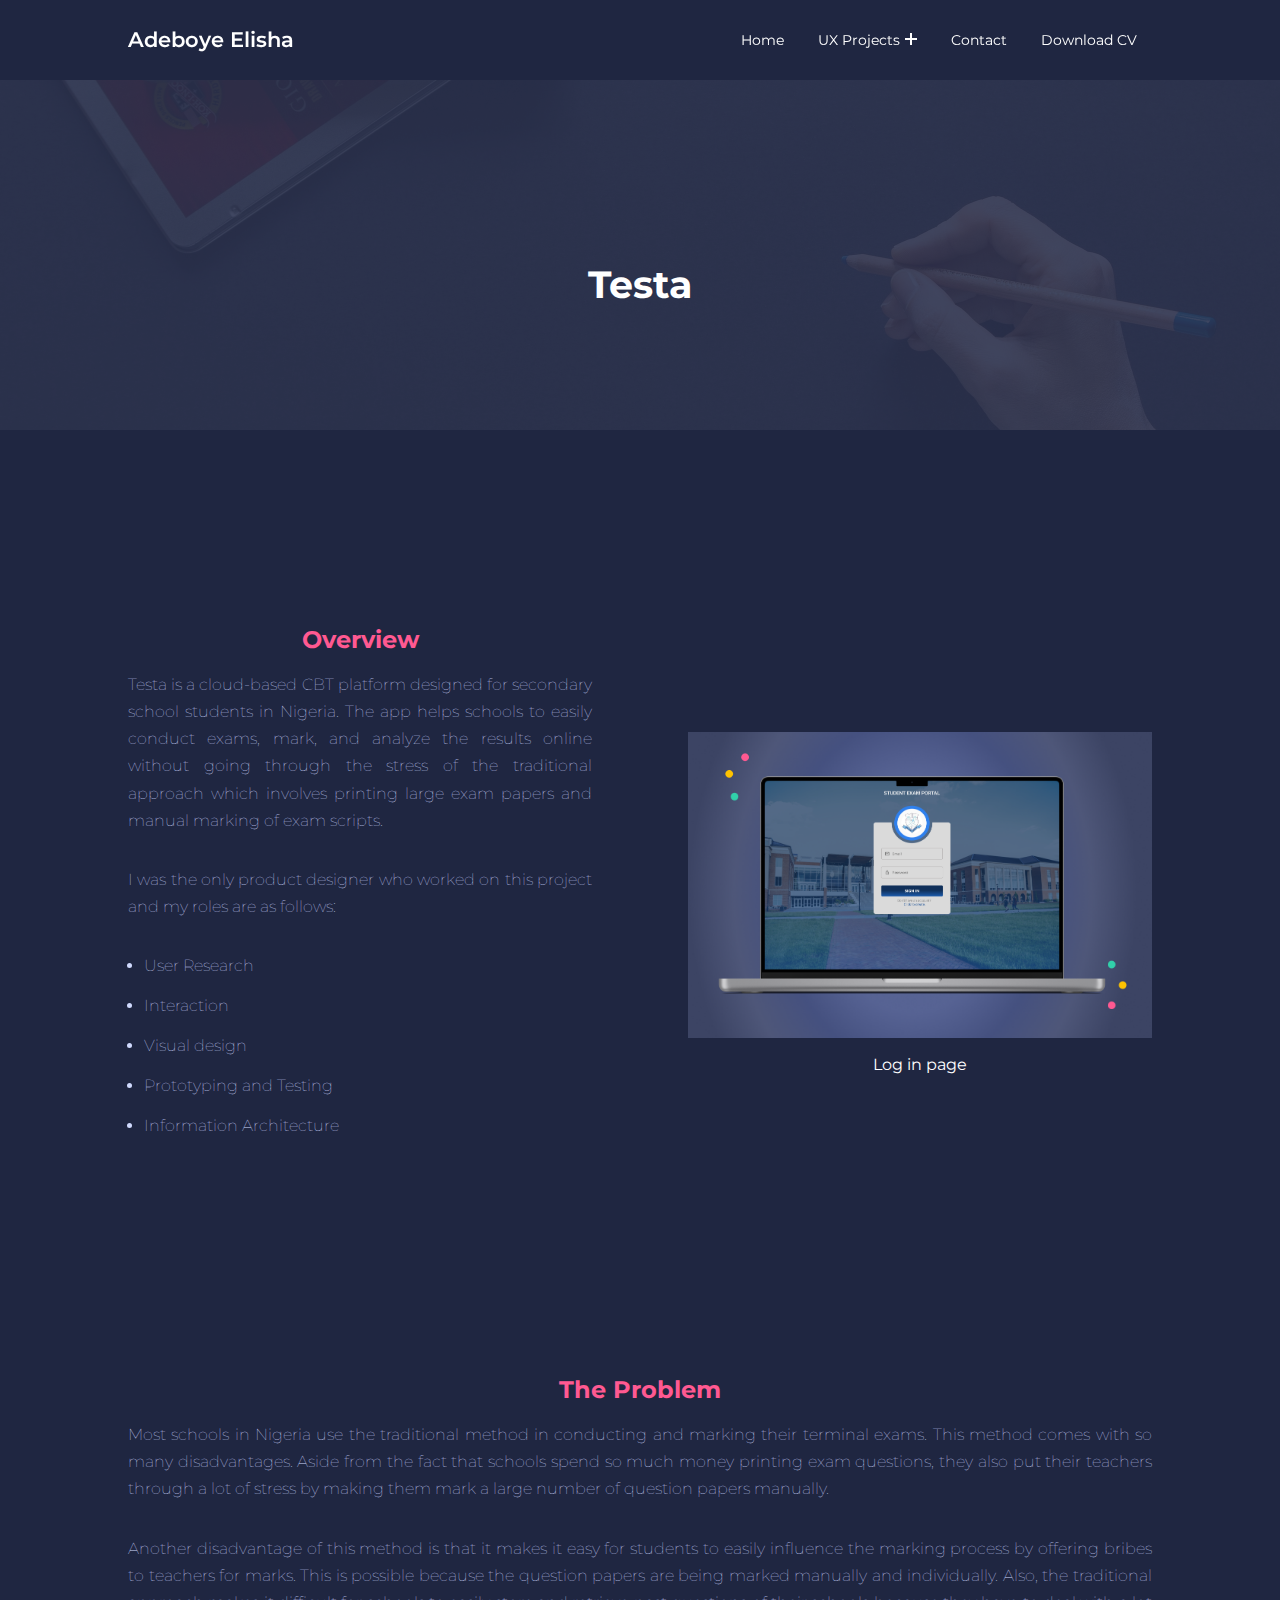
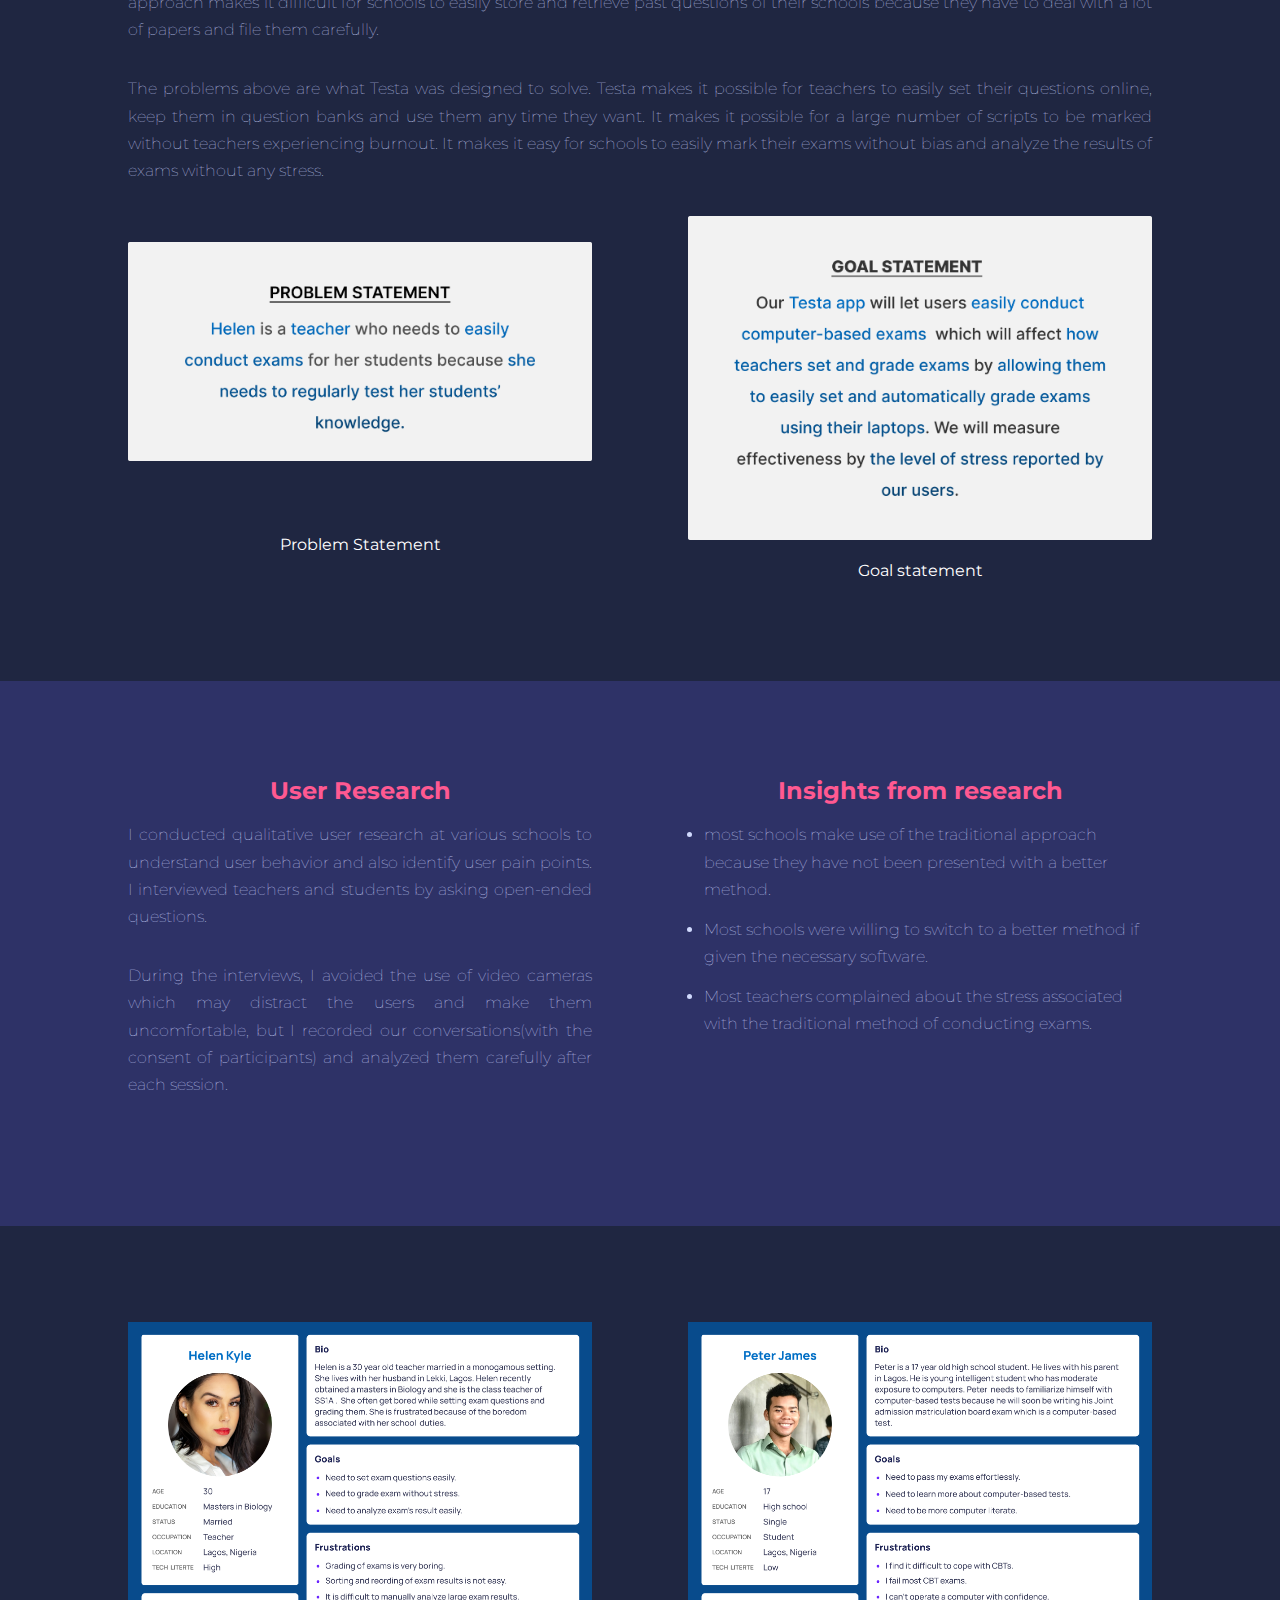
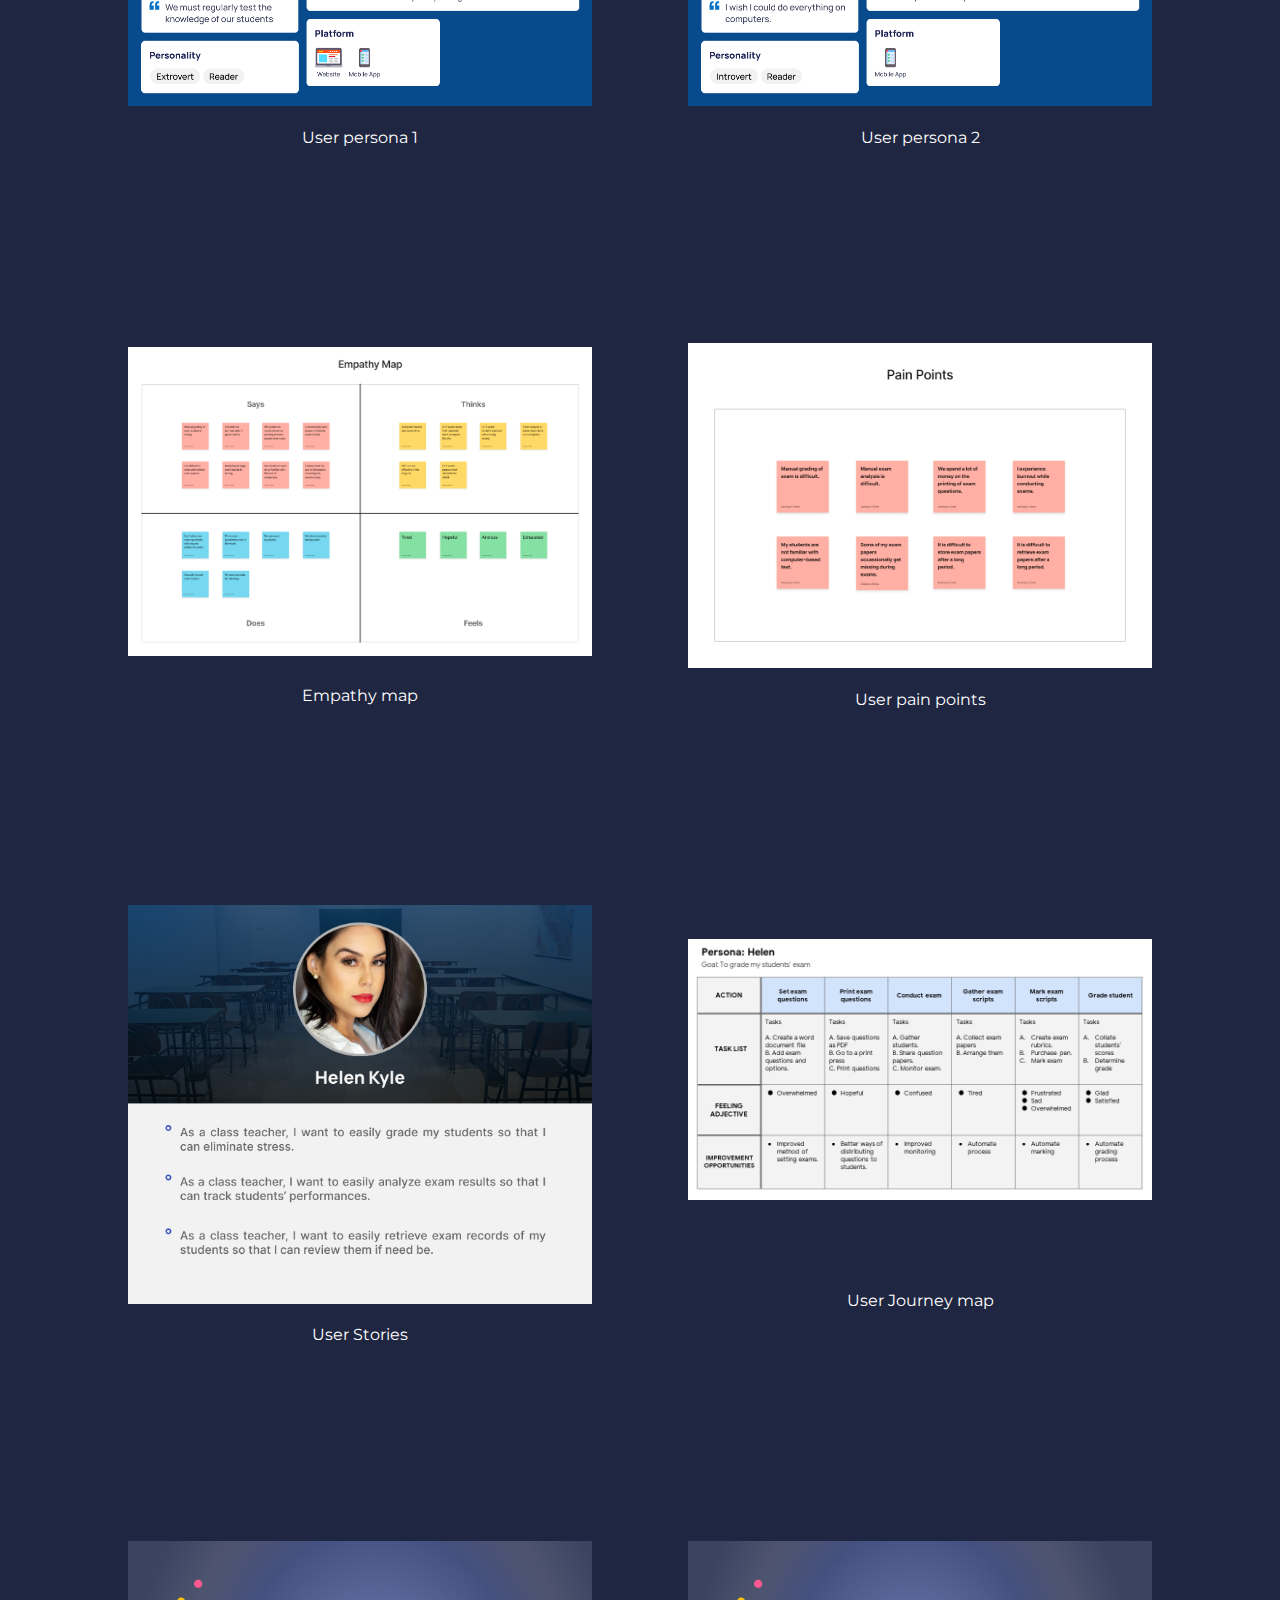
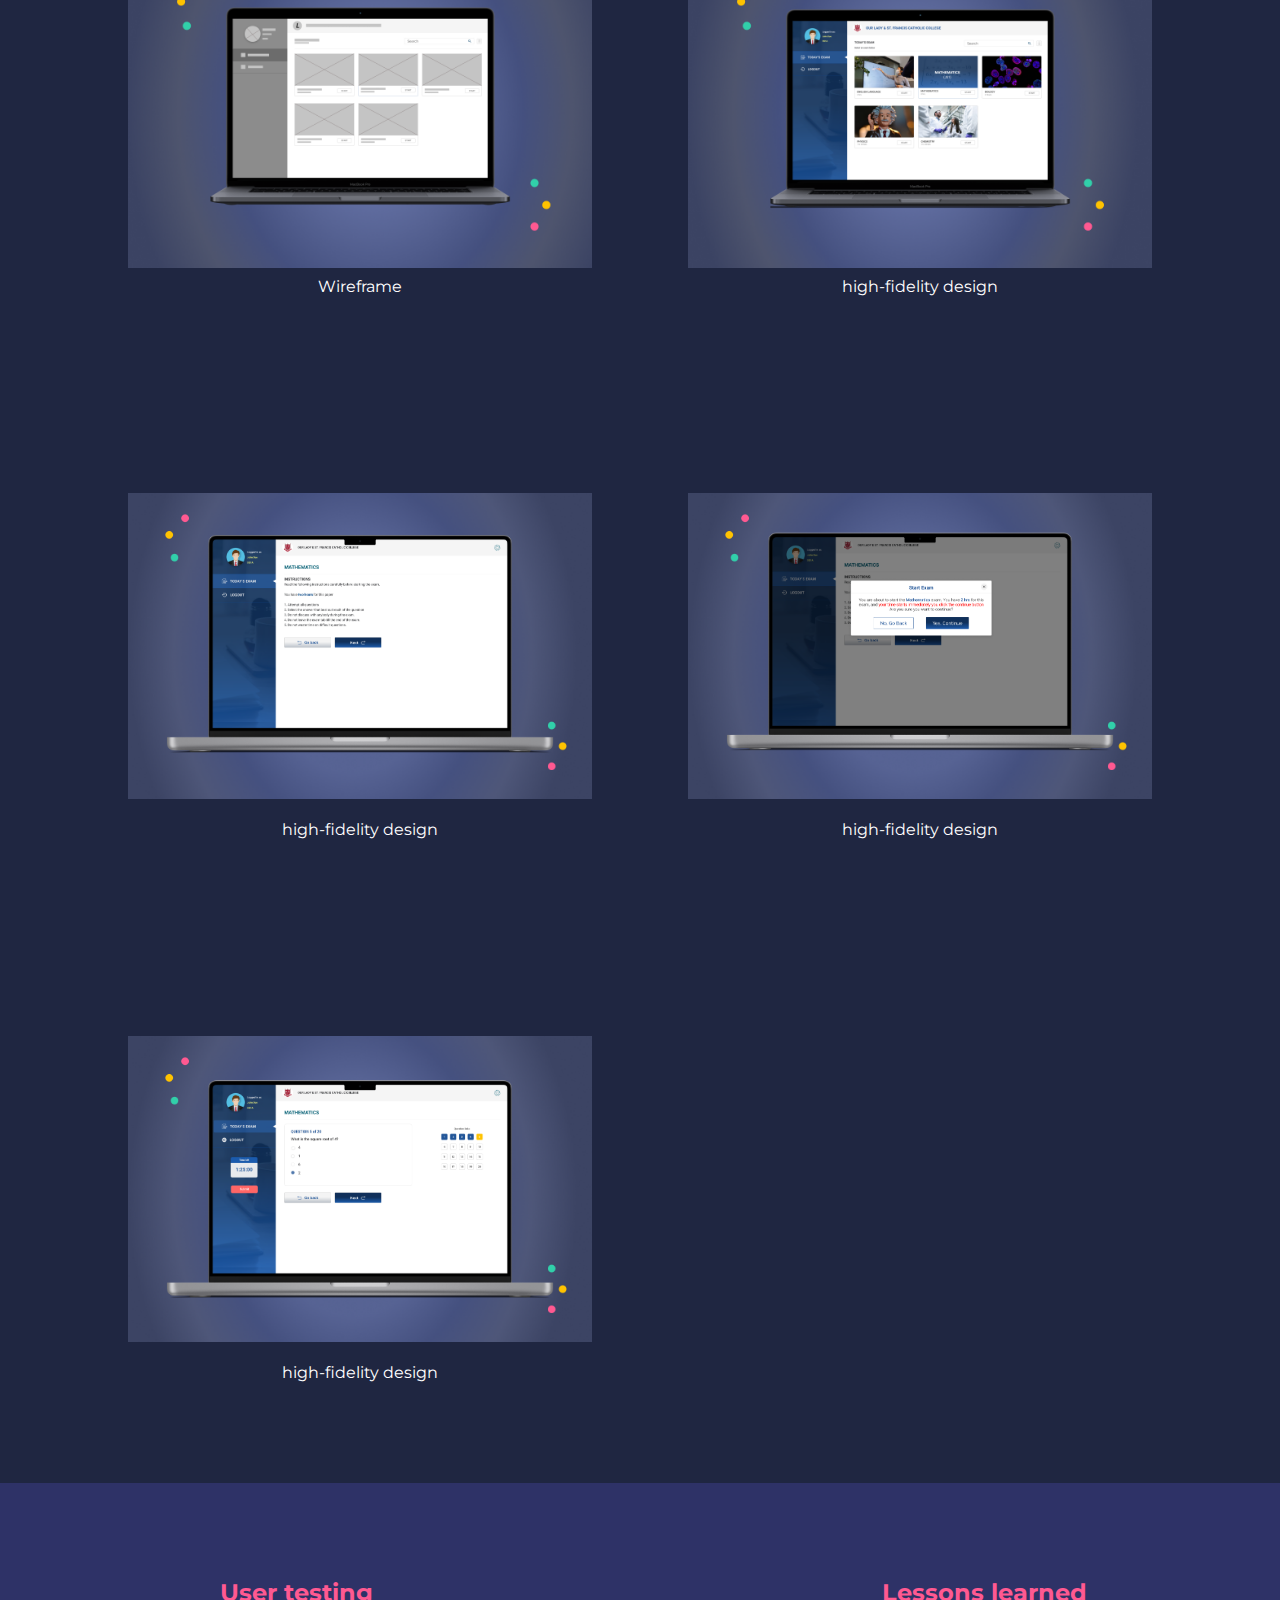
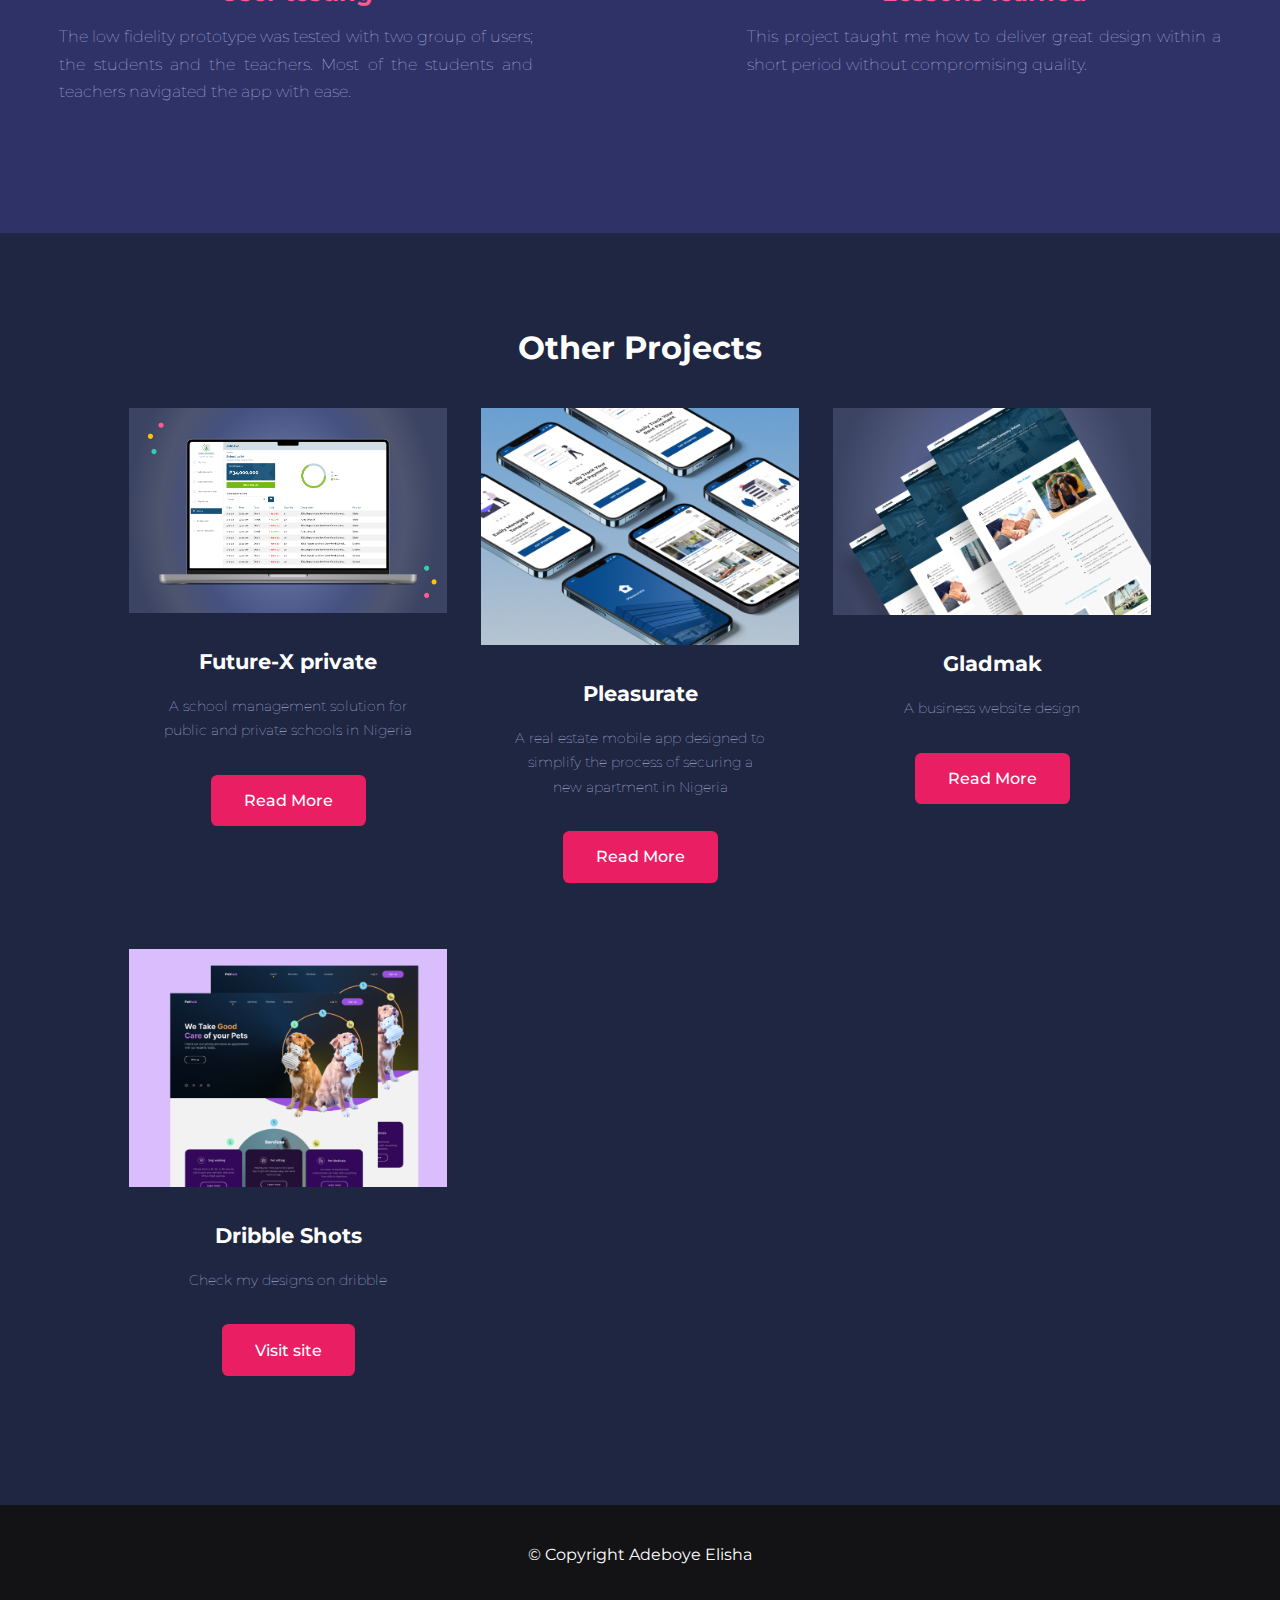
<file: testa.html>
<!DOCTYPE html>
<html lang="en">
<head>
    <meta charset="UTF-8">
    <meta http-equiv="X-UA-Compatible" content="IE=edge">
    <meta name="viewport" content="width=device-width, initial-scale=1.0">
    <title>Adexmedia's portfolio</title>
    <link rel="stylesheet" href="./css/style.css">
    <link rel="stylesheet" href="./css/project.css">
    <!--ICON SCOUT CDN-->
    <link rel="stylesheet" href="https://unicons.iconscout.com/release/v2.1.6/css/unicons.css">
    <!--Google fonts-->
    <link rel="preconnect" href="https://fonts.googleapis.com">
    <link rel="preconnect" href="https://fonts.gstatic.com" crossorigin>
    <link href="https://fonts.googleapis.com/css2?family=Montserrat:wght@300;400;500;600;700;800;900&display=swap" rel="stylesheet">
    <!-- <link href="assets/aos/aos.css" rel="stylesheet">  --> 
    <link href="assets/boxicons/css/boxicons.min.css" rel="stylesheet">
</head>


<body>
     <!-- navigation menu end -->  
     <section class="header2">
        <h1>Testa</h1>
          <div class="header">
            <div>
              <div class="header-main container">
                  <div class="logo">
                    <a href="index.html">Adeboye Elisha</a>
                  </div>
                  <div class="open-nav-menu">
                    <span></span>
                  </div>
                  <div class="menu-overlay">
                  </div>
                  <!-- navigation menu start -->
                  <nav class="nav-menu">
                    <div class="close-nav-menu">
                      <img src="images/close.svg" alt="close">
                    </div>
                    <ul class="menu">
                        <li class="menu-item">
                            <a href="index.html">Home</a>
                        </li>
                        <li class="menu-item menu-item-has-children">
                            <a href="#" data-toggle="sub-menu">UX Projects<i class="plus"></i></a>
                            <ul class="sub-menu">
                              <li class="menu-item"><a href="futurex.html">Future-X private</a></li>
                              <li class="menu-item"><a href="pleasurate.html">Pleasurate</a></li>
                              <li class="menu-item"><a href="testa.html">Testa</a></li>
                              <li class="menu-item"><a href="gladmak.html">Gladmak</a></li>
                              <li class="menu-item"><a href="https://dribbble.com/shots/19212191-Pethub">Dribble shots</a></li> 
                            </ul>
                        </li> 
                        <!--  
                        <li class="menu-item menu-item-has-children">
                            <a href="#" data-toggle="sub-menu">Frontend Projects<i class="plus"></i></a>
                            <ul class="sub-menu">
                                <li class="menu-item"><a href="https://adexfit.github.io/landing-page">Huddle</a></li>
                                <li class="menu-item"><a href="https://github.com/adexfit/react-tic-tac-game">React Tic-tac</a></li>
                                <li class="menu-item"><a href="https://adexfit.github.io/responsive-form/">Responsive form</a></li>
                            </ul>
                        </li>
                        -->   
                        <li class="menu-item">
                            <a href="index.html#contact">Contact</a>
                        </li>
                        <li class="menu-item">
                            <a href="AdeboyeElishaResume2022.pdf">Download CV</a>
                        </li>
                    </ul>
                  </nav>
                </div>
              </div>
            </div>
          </section>
    
  
    <!-- navigation menu end -->    
  


    <section>
        <div class="container two__column">
          <div class="text__column">
            <h2 class="colored_heading">Overview</h2>
            <p>
                Testa is a cloud-based CBT platform designed for secondary school students in Nigeria. The app helps schools to easily conduct exams, mark, and analyze the results online without going through the stress of the traditional approach which involves printing large exam papers and manual marking of exam scripts.
            </p>
            <p>
                I was the only product designer who worked on this project and my roles are as follows: 
                <ol class="list">
                  <li>User Research</li>
                  <li>Interaction</li>
                  <li>Visual design</li>
                  <li>Prototyping and Testing</li>
                  <li>Information Architecture</li>
                </ol>
            </p>
            
          </div>
          <div class="image__column">
            <a href="./images/loginInit.png" target="_blank"><img src="./images/loginInit.png" alt="">
              <figcaption style="text-align: center;">Log in page</figcaption>
            </a>
            
          </div>
  
        </div>
      </section>

      <section>
        <div class="text__column container">
            <h2 class="colored_heading">The Problem</h2>
            <p>Most schools in Nigeria use the traditional method in conducting and marking their terminal exams. This method comes with so many disadvantages.
                Aside from the fact that schools spend so much money printing exam questions, they also put their teachers through a lot of stress by making them mark a large number of question papers manually.
            </p>
            <p>
                Another disadvantage of this method is that it makes it easy for students to easily influence the marking process by offering bribes to teachers for marks.
                This is possible because the question papers are being marked manually and individually. Also, the traditional approach makes it difficult for schools to easily store and retrieve past questions of their schools because they have to deal with a lot of papers and file them carefully.
            </p>
            <p>
                The problems above are what Testa was designed to solve. Testa makes it possible for teachers to easily set their questions online, keep them in question banks and use them any time they want. It makes it possible for a large number of scripts to be marked without teachers experiencing burnout. It makes it easy for schools to easily mark their exams without bias and analyze the results of exams without any stress.
            </p>
        </div>

        <div class="container two__column">
          <div class="image__column">
              <a href="./images/testa_problem_statement.png" target="_blank"><img src="./images/testa_problem_statement.png" alt=""></a>
              <figcaption>Problem Statement</figcaption>
          </div>
          <div class="image__column">
              <a href="./images/testa_goal_statement.png" target="_blank"><img src="./images/testa_goal_statement.png" alt=""></a>
              <figcaption>Goal statement</figcaption>
          </div>
        </div>
      </section>


      <section class="light__background">
        <div class="container two__column">
            <div class="text__column">
                <h2 class="colored_heading">User Research</h2>
                <p>
                    I conducted qualitative user research at various schools to understand user behavior and also identify user pain points. I interviewed teachers and students by asking open-ended questions.
                </p>
                <p>
                    During the interviews, I avoided the use of video cameras which may distract the users and make them uncomfortable, but I recorded our conversations(with the consent of participants) and analyzed them carefully after each session.
                </p>
            </div>
          <div class="text__column">
            <h2 class="colored_heading">Insights from research</h2>
            <ol class="list">
              <li>most schools make use of the traditional approach because they have not been presented with a better method.
              </li>
              <li>Most schools were willing to switch to a better method if given the necessary software.
              </li>
              <li>Most teachers complained about the stress associated with the traditional method of conducting exams.
              </li>
            </ol>
          </div>
        </div>
      </section>

      <section>
        <div class="container two__column">
              <div class="image__column">
                  <a href="./images/testa_persona1.png" target="_blank"><img src="./images/testa_persona1.png" alt=""></a>
                  <figcaption>User persona 1</figcaption>
              </div>
              <div class="image__column">
                  <a href="./images/tenantpersona2.jpg" target="_blank"><img src="./images/tenantpersona2.jpg" alt=""></a>
                  <figcaption>User persona 2</figcaption>
              </div>

            <!--
            <div class="image__column">
                <a href="./images/palette.svg"><img src="./images/palette.svg" alt=""></a>
                <figcaption>color palette</figcaption>
            </div> -->
        </div>
      </section>

      <section>
        <div class="container two__column">
              <div class="image__column">
                  <a href="./images/testa_empathy_map.png" target="_blank"><img src="./images/testa_empathy_map.png" alt=""></a>
                  <figcaption>Empathy map</figcaption>
              </div>
              
              <div class="image__column">
                  <a href="./images/testa_painpoint.png" target="_blank"><img src="./images/testa_painpoint.png" alt=""></a>
                  <figcaption>User pain points</figcaption>
              </div> 
        </div>
      </section>

      <section>
        <div class="container two__column">
              <div class="image__column">
                  <a href="./images/test_stories.png" target="_blank"><img src="./images/test_stories.png" alt=""></a>
                  <figcaption>User Stories</figcaption>
              </div>

              <div class="image__column">
                  <a href="./images/testa_journey_map.png" target="_blank"><img src="./images/testa_journey_map.png" alt=""></a>
                  <figcaption>User Journey map</figcaption>
              </div>

        </div>
      </section>

      <section>
        <div class="container two__column">
          <div class="image__column">
            <a href="./images/wireframe2.png" target="_blank"><img src="./images/wireframe2.png" alt=""></a>
            <caption>Wireframe</caption>
          </div>
          <div class="image__column">
            <a href="./images/testahd.png" target="_blank"><img src="./images/testahd.png" alt=""></a>
            <caption>high-fidelity design</caption>    
          </div>
  
        </div>
      </section>

      <section>
        <div class="container two__column">
              <div class="image__column">
                  <a href="./images/cbt3.png" target="_blank"><img src="./images/cbt3.png" alt=""></a>
                  <figcaption>high-fidelity design</figcaption>
              </div>
              
              <div class="image__column">
                  <a href="./images/cbt4.png" target="_blank"><img src="./images/cbt4.png" alt=""></a>
                  <figcaption>high-fidelity design</figcaption>
              </div> 
        </div>
      </section>

      <section>
        <div class="container two__column">
              <div class="image__column">
                  <a href="./images/cbt5.png" target="_blank"><img src="./images/cbt5.png" alt=""></a>
                  <figcaption>high-fidelity design</figcaption>
              </div>
              
          <!--    <div class="image__column">
                  <a href="./images/testa_painpoint.png"><img src="./images/testa_painpoint.png" alt=""></a>
                  <figcaption>User pain points</figcaption>
              </div> -->
        </div>
      </section>

    <section class="light__background">
        <div class="two__column">
            <div class="text__column container">
            <h2 class="colored_heading">User testing</h2>
            <p>
                The low fidelity prototype was tested with two group of users; the students and the teachers. Most of the students and teachers navigated the app with ease.
            </p>
            </div>

            <div class="text__column container">
            <h2 class="colored_heading">Lessons learned</h2>
            <p>
                This project taught me how to deliver great design within a short period without compromising quality.
            </p>
            </div>
        </div>
    </section>


    <section class="portfolio">
        <h2> Other Projects</h2>
        <div class="container portfolio__container">
            <article class="project">
              <div class="project__image">
                  <img src="images/futurebilling2.png" alt="#">
              </div>
              <div class="project__info">
                  <h4>Future-X private</h4>
                  <p>A school management solution for public and private schools in Nigeria</p>
                  <a href="futurex.html" class="btn btn-primary">Read More</a>
              </div>
            </article>
  
            <article class="project">
              <div class="project__image">
                  <img src="images/pleasuratehd.png" alt="#">
              </div>
              <div class="project__info">
                  <h4>Pleasurate</h4>
                  <p>A real estate mobile app designed to simplify the process of securing a new apartment in Nigeria</p>
                  <a href="pleasurate.html" class="btn btn-primary">Read More</a>
              </div>
            </article>

            <article class="project">
              <div class="project__image">
                  <img src="images/gladmak_intro.png" alt="#">
              </div>
              <div class="project__info">
                  <h4>Gladmak</h4>
                  <p>A business website design</p>
                  <a href="gladmak.html" class="btn btn-primary">Read More</a>
              </div>
            </article>

            <article class="project">
              <div class="project__image">
                  <img src="images/pethub.png" alt="#">
              </div>
              <div class="project__info">
                  <h4>Dribble Shots</h4>
                  <p>Check my designs on dribble</p>
                  <a href="https://dribbble.com/shots/19212191-Pethub" class="btn btn-primary" target="_blank">Visit site</a>
              </div>
            </article>
  
        </div>
    </section>





    <footer>
        © Copyright Adeboye Elisha
      </footer>
    
      <script src="https://unpkg.com/aos@next/dist/aos.js"></script>
   <!--   <script>
        AOS.init();
      </script> -->
      <script src="main.js"></script>
    </body>
</html>
</file>
<file: css/style.css>
* {
  margin: 0;
  padding: 0;
  list-style: none;
  text-decoration: none;
  outline: 0;
  box-sizing: border-box;
}

/* =========== Our variables =========*/

:root {
  --color-primary: #131725;
  --color-success: #00bf8e;
  --color-warning: #f7c94b;
  --color-danger: #e91e63; /*#e91e63  */
  --color-hover: #e9608e; /* #e91e63  */
  --color-danger-variant: rgba(247, 88, 66, 0.4);
  --color-white: #fff;
  --color-light: rgba(255, 255, 255, 0.7);
  --color-black: #000;
  --color-black2: #131315;
  --color-bg: #1f2641; /* #1f2641 */
  --color-bg1: #2e3267;
  --color-bg2: #424890;

  --container-width-lg: 80%;
  --container-width-md: 90%;
  --container-width-sm: 94%;

  --transition: all 400ms ease;
}

/* --color-primary: #6c63ff;
--color-success: #00bf8e;
--color-warning: #f7c94b; */
/* --color-danger: #e91e63; #e91e63  */
/* --color-hover: #e9608e; #e91e63  */
/* --color-danger-variant: rgba(247, 88, 66, 0.4); */
/* --color-white: #fff;
--color-light: rgba(255, 255, 255, 0.7);
--color-black: #000;
--color-black2: #131315; */
/* --color-bg: #1f2641; #1f2641 */
/* --color-bg1: #2e3267; */
/* --color-bg2: #424890;  */

body {
  font-family: "Montserrat", sans-serif;
  line-height: 1.7;
  color: var(--color-white);
  background: var(--color-bg);
}

/* The container class brings all the website element to the middle*/
.container {
  width: var(--container-width-lg);
  margin: 0 auto; /* This will bring everything to the middle*/
}

section {
  padding: 6rem 0; /* 6rem padding for top and buttom 1rem is 16px */
}

section h2,
section h1 {
  text-align: center;
  margin-bottom: 2.5rem;
}

h1,
h2,
h3,
h4,
h5 {
  line-height: 1.2;
}

h1 {
  font-size: 2.4rem;
}

h2 {
  font-size: 2rem;
}

h3 {
  font-size: 1.6rem;
}

h4 {
  font-size: 1.3rem;
}

a {
  color: var(--color-white);
}

img {
  width: 100%;
  display: block;
  object-fit: cover;
  margin-bottom: 5px;
}

#img_special {
  width: auto;
  height: 400px;
  display: inline;
  /* object-fit: cover; */
  margin-bottom: 5px;
}

.btn {
  display: inline-block;
  background: var(--color-white);
  color: var(--color-black);
  padding: 0.7rem 2rem;
  border: 1px solid transparent;
  font-weight: 500;
  transition: var(--transition);
  border-radius: 0.4rem;
}

.btn:hover,
.chips:hover {
  background: transparent;
  color: var(--color-white);
  border-color: var(--color-white);
}

.btn-primary {
  background: var(--color-danger);
  color: var(--color-white);
}

.chips {
  display: inline-block;
  /* background: var(--color-white); */
  /* color: var(--color-black); */
  padding: 0.5rem 2rem;
  border: 1px solid transparent;
  font-weight: 500;
  transition: var(--transition);
  border-radius: 0.1rem;
  background: var(--color-bg1);
  color: var(--color-white);
}

.centerChips {
  display: flex;
  justify-content: center;
  margin-bottom: 24px;
}

#filter-buttons .active {
  color: #fff;
  background: var(--color-danger);
}

#filterable-cards .project.hide {
  display: none;
}

/* ------- change nav color on scroll ------ */
.window-scroll {
  background: var(--color-bg2);
  box-shadow: rgba(0, 0, 0, 0.2);
}

/* ================    UX portfolio  ================= */

.skills {
  background: var(--color-bg1);
}

.skills .progress .skill {
  padding: 0.6rem 0;
  margin: 0 0 0.1rem 0;
  text-transform: uppercase;
  display: block;
  font-weight: 400;
  color: var(--color-white);
}

.skills .progress-bar {
  height: 10px;
  transition: 0.9s;
  background: var(--color-primary);
}

.progress-bar {
  justify-content: center;
  overflow: hidden;
  color: var(--color-white);
  text-align: center;
  white-space: nowrap;
}

.skills__container {
  display: grid;
  grid-template-columns: 50% 50%;
  column-gap: 2rem;
}

/* ================    Portfolio  ================= */

.portfolio__container {
  display: grid;
  grid-template-columns: repeat(3, 1fr);
  gap: 2rem;
}

.project {
  text-align: center;
  border: 1px solid transparent;
  transition: var(--transition);
}

.proj-case-studues {
  background: var(--color-bg1);
}

.proj-case-studues:hover {
  background: transparent;
  border-color: var(--color-primary);
}

.project__info {
  padding: 2rem;
}

.project__info p {
  margin: 1.2rem 0 2rem;
  font-size: 0.9rem;
  /* height: 5rem; */
}

/* ========= Gallery ==========  */
/* Masonry image gallery styling */
.gallery {
  display: flex;
  flex-direction: column;
  align-items: center;
}
.gallery .images {
  gap: 15px;
  max-width: 85%;
  margin: 40px 0;
  columns: 5 310px;
  list-style: none;
}
.gallery .images .img {
  display: flex;
  cursor: pointer;
  overflow: hidden;
  position: relative;
  margin-bottom: 14px;
  border-radius: 4px;
}
.gallery .images img {
  width: 100%;
  transition: transform 0.2s ease;
}

.gallery .images .img:hover img {
  transform: scale(1.1);
}

/* Image lightbox styling */
.lightbox {
  left: 0;
  top: 0;
  width: 100%;
  height: 100%;
  z-index: 5;
  position: fixed;
  visibility: hidden;
  background: rgba(0, 0, 0, 0.65);
  /* overflow-y: scroll; */
}
.lightbox.show {
  visibility: visible;
}
.lightbox .wrapper {
  position: fixed;
  left: 50%;
  top: 50%;
  width: 100%;
  padding: 10px;
  max-width: 850px;
  background: var(--color-bg);
  border-radius: 6px;
  opacity: 0;
  pointer-events: none;
  transform: translate(-50%, -50%) scale(0.9);
  transition: transform 0.1s ease;
}
.lightbox.show .wrapper {
  opacity: 1;
  pointer-events: auto;
  transform: translate(-50%, -50%) scale(1);
}
.wrapper :where(header, .details) {
  display: flex;
  align-items: center;
}
.wrapper header {
  justify-content: space-between;
}
header .details i {
  font-size: 1.7rem;
}
header .details span {
  font-size: 1.2rem;
  margin-left: 10px;
}
header .buttons i {
  height: 40px;
  width: 40px;
  cursor: pointer;
  display: inline-block;
  color: #fff;
  margin-left: 10px;
  background: #6c757d;
  font-size: 1.25rem;
  line-height: 40px;
  text-align: center;
  border-radius: 4px;
  transition: 0.2s ease;
}
header .buttons i:hover {
  background: #5f666d;
}
.wrapper .preview-img {
  display: flex;
  justify-content: center;
  margin-top: 25px;
}
.preview-img .img {
  max-height: 65vh;
}
.preview-img img {
  width: 100%;
  height: 100%;
  object-fit: contain;
}

/* =======  Frontend projects =========  */

.frontend {
  background: var(--color-bg);
}

/* =======  Contact form =========  */

.contact {
  background: #282b57;
}

input[type="text"],
textarea,
input[type="email"] {
  width: 100%;
  padding: 12px;
  border: 1px solid var(--color-bg1);
  border-radius: 4px;
  box-sizing: border-box;
  margin-top: 6px;
  margin-bottom: 16px;
  /* resize: vertical; */
  background: var(--color-bg1);
  color: #fff;
}

input[type="text"]:focus,
textarea:focus,
input[type="email"]:focus {
  border-color: var(--color-white);
}

input[type="submit"] {
  border: none;
  cursor: pointer;
  border-color: #1f2641;
  color: var(--color-white);
  padding: 0.6rem 2rem;
  background: var(--color-danger);
  font-weight: 600;
  border-radius: 0.2rem;
}

input[type="submit"]:hover {
  cursor: pointer;
  border-color: #1f2641;
  padding: 0.6rem 2rem;
  background: transparent;
  border: 2px solid var(--color-bg1);
  transition: var(--transition);
}

.contact__container {
  display: grid;
  grid-template-columns: 1fr 1fr;
  gap: 5rem;
}

/* ====== Footer ====== */
footer {
  height: 100px;
  text-align: center;
  background: var(--color-black2);
  display: grid;
  align-items: center;
  justify-items: center;
}

.mySkills4 {
  display: grid;
  justify-content: center;
  grid-template-columns: 1fr 1fr 1fr 1fr;
  grid-column-gap: 10%;
  grid-row-gap: 50px;
  margin-top: 50px;
  margin-bottom: 20px;
}

.mySkills3 {
  display: grid;
  justify-content: center;
  grid-template-columns: 2% 2% 2%;
  grid-column-gap: 10%;
  margin-bottom: 60px;
}

/*   social links  */

.social-links a {
  font-size: 18px;
  display: inline-block;
  background: var(--color-bg1);
  color: #fff;
  line-height: 1;
  padding: 8px 0;
  margin-top: 2rem;
  margin-right: 4px;
  border-radius: 50%;
  text-align: center;
  width: 36px;
  height: 36px;
  transition: 0.3s;
}

.social-links a:hover {
  background: var(--color-bg2);
  color: #fff;
  text-decoration: none;
}

body[data-aos-duration="4000"] [data-aos],
[data-aos][data-aos][data-aos-duration="4000"] {
  transition-duration: 4000ms;
}

ul {
  list-style: none;
  margin: 0;
  padding: 0;
}
a {
  text-decoration: none;
}

/* ======= navigation menu ========  */
.header {
  position: absolute;
  left: 0;
  top: 0;
  z-index: 99;
  /* padding: 15px; */
  width: 100vw;
  height: 5rem;
  position: fixed;
  display: grid;
  align-items: center;
}
.header-main {
  background-color: transparent;
  display: flex;
  justify-content: space-between;
  align-items: center;
  padding: 10px 0;
  border-radius: 4px;
}
/* .header .logo{
	padding: 0 15px;
} */
.header .logo a {
  font-size: 1.3rem;
  text-transform: capitalize;
  color: var(--color-white);
  font-weight: 600;
}

.header .nav-menu {
  padding: 0 15px;
}
.header .menu > .menu-item {
  display: inline-block;
  margin-left: 30px;
  position: relative;
}
.header .menu > .menu-item > a {
  display: block;
  /* padding: 12px 0; */
  font-size: 0.9rem;
  color: var(--color-white);
  text-transform: capitalize;
  font-weight: 400;
  transition: all 0.3s ease;
}
.header .menu > .menu-item > a .plus {
  display: inline-block;
  height: 12px;
  width: 12px;
  position: relative;
  margin-left: 5px;
  pointer-events: none;
}
.header .menu > .menu-item > a .plus:before,
.header .menu > .menu-item > a .plus:after {
  content: "";
  position: absolute;
  box-sizing: border-box;
  left: 50%;
  top: 50%;
  background-color: var(--color-white);
  height: 2px;
  width: 100%;
  transform: translate(-50%, -50%);
  transition: all 0.3s ease;
}
.header .menu > .menu-item:hover > a .plus:before,
.header .menu > .menu-item:hover > a .plus:after {
  background-color: var(--color-danger);
}
.header .menu > .menu-item > a .plus:after {
  transform: translate(-50%, -50%) rotate(-90deg);
}
.header .menu > .menu-item > .sub-menu > .menu-item > a:hover,
.header .menu > .menu-item:hover > a {
  color: var(--color-danger);
}
.header .menu > .menu-item > .sub-menu {
  box-shadow: 0 0 10px rgba(0, 0, 0, 0.2);
  width: 220px;
  position: absolute;
  left: 0;
  top: 100%;
  background-color: var(--color-bg1);
  padding: 10px 0;
  border-top: 3px solid #e91e63;
  transform: translateY(10px);
  transition: all 0.3s ease;
  opacity: 0;
  visibility: hidden;
}

.header .menu > .menu-item > .sub-menu > .menu-item {
  display: block;
}
.header .menu > .menu-item > .sub-menu > .menu-item > a {
  display: block;
  padding: 10px 20px;
  font-size: 16px;
  color: #ded0d0;
  transition: all 0.3s ease;
  text-transform: capitalize;
}
.header .open-nav-menu {
  height: 34px;
  width: 40px;
  margin-right: 0px;
  display: none;
  align-items: center;
  justify-content: center;
  cursor: pointer;
}
.header .open-nav-menu span {
  display: block;
  height: 3px;
  width: 24px;
  background-color: var(--color-white);
  position: relative;
}
.header .open-nav-menu span:before,
.header .open-nav-menu span:after {
  content: "";
  position: absolute;
  left: 0;
  width: 100%;
  height: 100%;
  background-color: var(--color-white);
  box-sizing: border-box;
}
.header .open-nav-menu span:before {
  top: -7px;
}
.header .open-nav-menu span:after {
  top: 7px;
}
.header .close-nav-menu {
  height: 40px;
  width: 40px;
  background-color: #ffffff;
  margin: 0 0 15px 15px;
  cursor: pointer;
  display: none;
  align-items: center;
  justify-content: center;
}
.header .close-nav-menu img {
  width: 16px;
}
.header .menu-overlay {
  position: fixed;
  z-index: 999;
  background-color: rgba(0, 0, 0, 0.5);
  left: 0;
  top: 0;
  height: 100%;
  width: 100%;
  visibility: hidden;
  opacity: 0;
  transition: all 0.3s ease;
}

/*home section*/
.home-section {
  width: 100%;
  display: block;
  min-height: 100vh;
  /* background-image: url('../img/home.jpg'); */
  /* background-position: center top;
	background-size: cover; */
}

/* =========== Our header =========*/

header {
  position: relative;
  top: 1.5rem;
  overflow: hidden;
  margin-bottom: 0.5rem;
  padding: 2rem 0 2rem 0;
}

.header__container {
  display: grid;
  grid-template-columns: 1fr 1fr;
  align-items: center;
  padding-top: 20px;
  padding-bottom: 80px;
  gap: 3rem;
  /* height: 100%; */
}

.header__left p {
  margin: 1rem 0 2.4rem;
}

.skill__card {
  width: 100%;
  /* border: 1px solid var(--color-bg); */
  background: var(--color-bg2);
  display: flex;
  flex-direction: row;
  border-radius: 8px;
  padding: 20px;
  margin-bottom: 24px;
}

.skill__card img {
  width: 32px;
  height: auto;
  margin-right: 16px;
}

/* Responsive media query code */
@media screen and (max-width: 688px) {
  .lightbox .wrapper {
    padding: 12px;
    max-width: calc(100% - 26px);
  }
  .wrapper .preview-img {
    margin-top: 15px;
  }
  .gallery .images {
    max-width: 100%;
    padding: 0 13px;
    margin-top: 20px;
  }
}

@media (min-width: 992px) {
  .header .menu > .menu-item-has-children:hover > .sub-menu {
    transform: translateY(0);
    opacity: 1;
    visibility: visible;
  }
  .header .menu > .menu-item-has-children:hover > a .plus:after {
    transform: translate(-50%, -50%) rotate(0deg);
  }
}

@media (max-width: 991px) {
  .header .menu-overlay.active {
    visibility: visible;
    opacity: 1;
  }
  .header .nav-menu {
    position: fixed;
    right: -280px;
    visibility: hidden;
    width: 280px;
    height: 100%;
    top: 0;
    overflow-y: auto;
    background-color: var(--color-bg);
    z-index: 1000;
    padding: 15px 0;
    transition: all 0.5s ease;
  }
  .header .nav-menu.open {
    visibility: visible;
    right: 0px;
  }
  .header .menu > .menu-item {
    display: block;
    margin: 0;
  }
  .header .menu > .menu-item-has-children > a {
    display: flex;
    justify-content: space-between;
    align-items: center;
  }
  .header .menu > .menu-item > a {
    color: var(--color-white);
    padding: 12px 15px;
    border-bottom: 1px solid var(--color-bg1);
  }
  .header .menu > .menu-item:first-child > a {
    border-top: 1px solid var(--color-bg1);
  }
  .header .menu > .menu-item > a .plus:before,
  .header .menu > .menu-item > a .plus:after {
    background-color: var(--color-white);
  }
  .header .menu > .menu-item-has-children.active > a .plus:after {
    transform: translate(-50%, -50%) rotate(0deg);
  }
  .header .menu > .menu-item > .sub-menu {
    width: 100%;
    position: relative;
    opacity: 1;
    visibility: visible;
    border: none;
    background-color: transparent;
    box-shadow: none;
    transform: translateY(0px);
    padding: 0px;
    left: auto;
    top: auto;
    max-height: 0;
    overflow: hidden;
  }
  .header .menu > .menu-item > .sub-menu > .menu-item > a {
    padding: 12px 45px;
    color: var(--color-white);
    border-bottom: 1px solid var(--color-bg1);
  }
  .header .close-nav-menu,
  .header .open-nav-menu {
    display: flex;
  }
}

@media (max-width: 600px) {
  /* .container{
		width: var(--container-width-sm);
	} */

  h1 {
    font-size: 2rem;
  }

  h2 {
    font-size: 1.6rem;
  }

  h3 {
    font-size: 1.2rem;
  }

  .header__container {
    grid-template-columns: 1fr;
    text-align: center;
    height: auto;
  }

  #heroimg {
    width: 80%;
    height: auto;
  }
  .skills__container {
    grid-template-columns: 1fr;
  }
  .portfolio__container {
    grid-template-columns: 1fr;
  }

  .contact__container {
    grid-template-columns: 1fr;
    gap: 5rem;
  }

  .chipWrapper {
    display: grid;
    justify-content: center;
    align-items: center;
  }

  .chips {
    margin-top: 3px;
  }
}

@media (max-width: 1024px) {
  .portfolio__container {
    display: grid;
    grid-template-columns: repeat(2, 1fr);
    gap: 2rem;
  }
}

@media only screen and (max-width: 480px) {
  .portfolio__container {
    display: grid;
    grid-template-columns: 1fr;
    gap: 2rem;
  }

  .header__right {
    display: none;
  }

  header {
    top: 7rem;
    /* height: 70vh; */
  }
}
</file>
<file: css/project.css>
:root {
    --color-primary: #6c63ff;
    --color-success: #00bf8e;
    --color-warning: #f7c94b;
    --color-danger: #e91e63 ;    /*  */
    --color-hover: #e9608e;    /* #e91e63  */    
    --color-danger-variant: rgba(247,88,66,0.4);
    --color-white: #fff;
    --color-light: rgba(255,255,255,0.7);
    --color-black: #000;
	--color-black2: #131315;
    --color-bg: #1f2641;     /* #1f2641 */
    --color-bg1: #2e3267;
    --color-bg2: #424890;
	--color-coloredhead: #FF5991;
	--color-paragraph: #D1DAFE;

    --container-width-lg: 80%;
    --container-width-md: 90%;
    --container-width-sm: 94%;

    --transition: all 400ms ease;
}


/*   case studies      */

#pronav {
	background: var(--color-bg1);
}



.projecthero1{
	background-image: url('../images/hero.jpg');
    background-position: center top;  
	background-size: cover; 
	height: 300px;
	display: grid;
	align-items: center;
	justify-items: center;

}

.project__card h3{
	text-align: center;
	margin-bottom: 3rem;
}

.project__card p{
font-weight: 400;
}


.header2{
	position: relative;
	top: 5rem;
	overflow: hidden;
	height: 50vh;
	margin-bottom: 5rem;
	padding: 2rem 0 2rem 0;
	/* background-color: var(--color-bg1); */
	background-image: url(../images/headerall.png);
	background-repeat: no-repeat;
	display: grid;
	align-items: center;
}




/* ============  End Displaying card  ================== */
.two__column{
	display: grid;
	grid-template-columns: 1fr 1fr;
	gap: 6rem;

}

.image__column{
	display: grid;
	justify-items: center;
	align-items: center;

}

.image__column figcaption{
	margin-top: 0.8rem;
}

.text__column {
	/* display: grid; */
	/* align-items: center; */
	/* justify-items: center; */
}

.text__column p{
	text-align: justify;
	text-justify: inter-word;
	padding-bottom: 2rem;
}

.list {
	padding-left: 1rem;
}

.list li {
	list-style-type: disc;
	padding-bottom: 0.8rem;
}


.colored_heading {
	color: var(--color-coloredhead);
	margin-bottom: 1rem;
	font-size: 24px;
}

p,li {
	color: var(--color-paragraph);
	font-weight: 100;
	font-size: 16px;
}

.light__background {
	background: var(--color-bg1);
}

img:hover {
	cursor: pointer;
}



@media only screen and (max-width: 480px) {
	.two__column{
		grid-template-columns: 1fr;
		gap: 4rem;
	
	}
}

@media(max-width: 600px){
	.two__column{
		grid-template-columns: 1fr;
		gap: 4rem;
	
	}
}


@media(max-width: 1024px){

}
</file>
